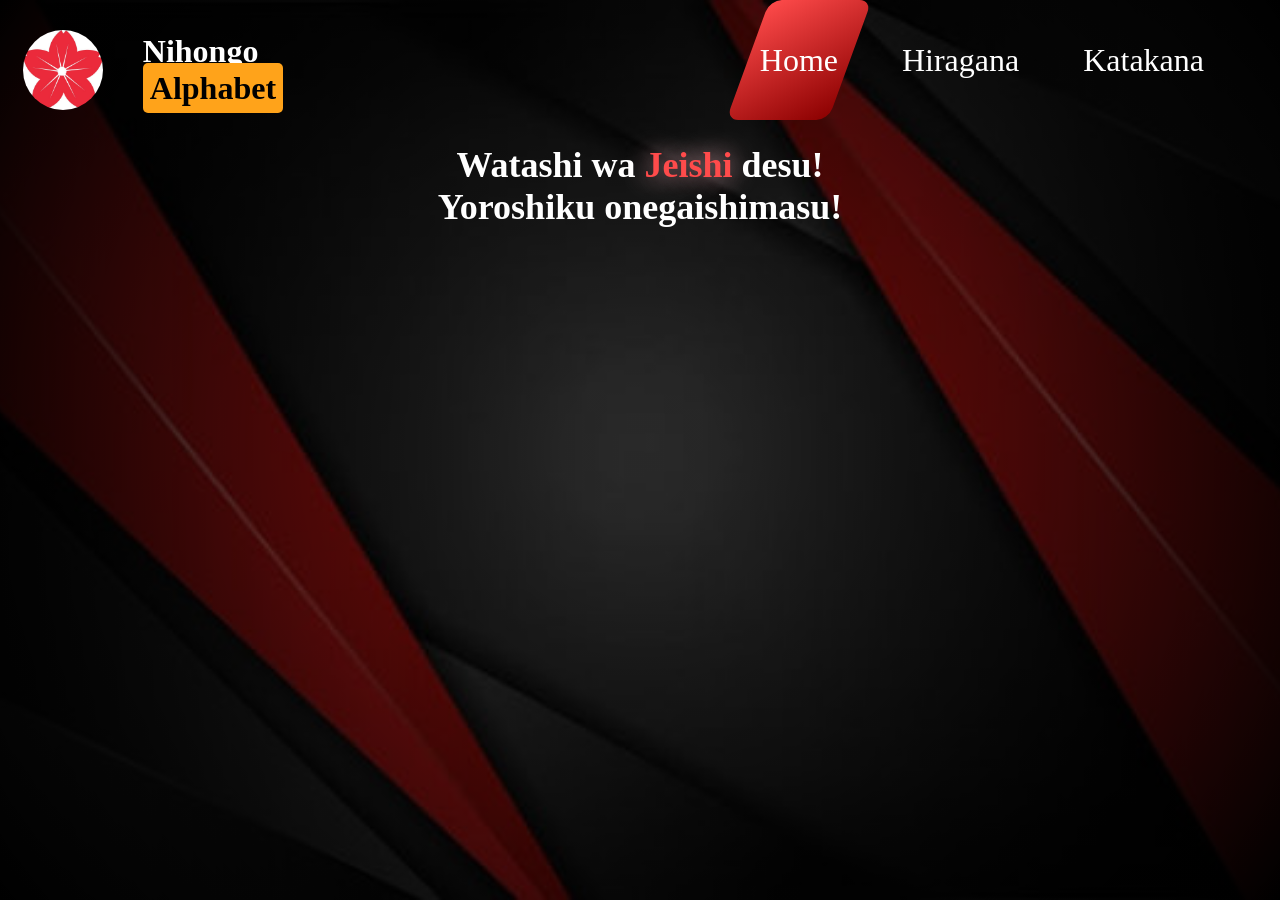
<file: index.html>
<!DOCTYPE html>
<html lang="en">
<head>
  <meta charset="UTF-8">
  <meta name="viewport" content="width=device-width, initial-scale=1.0">
  <meta http-equiv="X-UA-Compatible" content="ie=edge">
  <title>My Website</title>
  <link rel="stylesheet" href="style.css">
</head>
<body>
  <header>
    <nav class="navbar">
      <a href="#" class="logo">
        <img src="sakura.jpg" alt="Picture of Sakura" height="80px" width="80px">
        <h2 class="title">
          Nihongo <br><span class="hub">Alphabet</span>
        </h2>
    </a>
         <div class="list">
       <ul>
         <li> <a href="index.html" class="active"><span>Home</span></a>
         </li>
         <li> <a href="Hiragana.html"><span>Hiragana</span></a>
         </li>
         <li> <a href="Katakana.html"><span>Katakana</span></a>
         </li>
        </ul>
          </div>
    </nav>
  </header>
    <h1>Watashi wa <span class="name">Jeishi</span> desu!<br>Yoroshiku onegaishimasu!</h1>
</body>
</html>
</file>
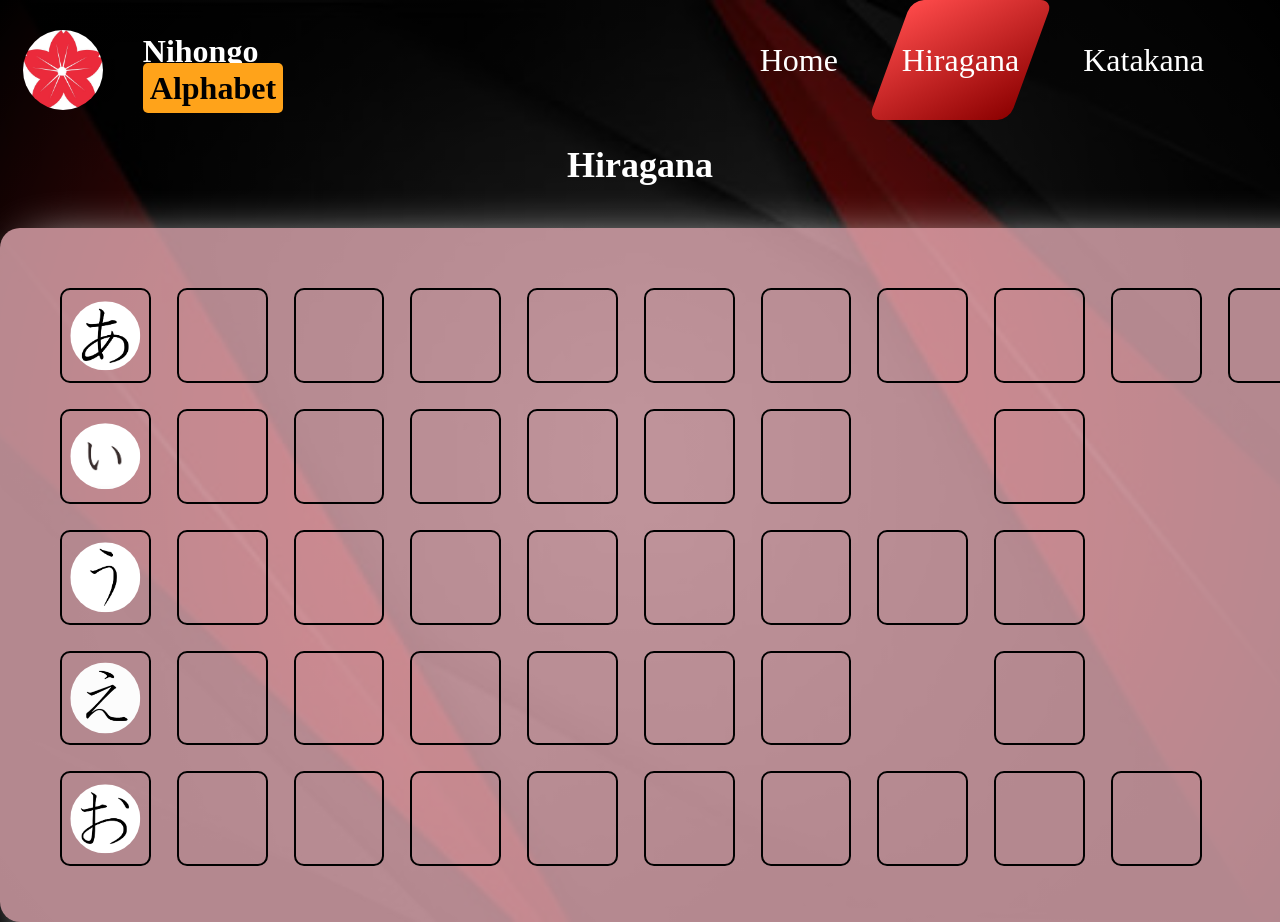
<file: Hiragana.html>
<!DOCTYPE html>
<html lang="en">
<head>
  <meta charset="UTF-8">
  <meta name="viewport" content="width=device-width, initial-scale=1.0">
  <meta http-equiv="X-UA-Compatible" content="ie=edge">
  <title>My Website</title>
  <link rel="stylesheet" href="style.css">
</head>
<body>
  <header>
    <nav class="navbar">
      <a href="index.html" class="logo">
        <img src="sakura.jpg" alt="Picture of Sakura" height="80px" width="80px">
        <h2 class="title">
          Nihongo <br><span class="hub">Alphabet</span>
        </h2>
    </a>
         <div class="list">
       <ul>
         <li> <a href="index.html"><span>Home</span></a>
         </li>
         <li> <a href="#" class="active"><span>Hiragana</span></a>
         </li>
         <li> <a href="Katakana.html"><span>Katakana</span></a>
         </li>
        </ul>
          </div>
    </nav>
  </header>
<h1>Hiragana</h1>
<br>
    <div class="container">
        <div class="Hiragana">
          <img src="a.png" id="a">
          <span class="kana-text">A</span>
        </div>
        <div class="Hiragana">
          <img src="i.jpg" id="i">
          <span class="kana-text">I</span>
        </div>
        <div class="Hiragana">
          <img src="u.png" id="u">
          <span class="kana-text">U</span>
        </div>
        <div class="Hiragana">
          <img src="e.jpg" id="e">
          <span class="kana-text">E</span>
        </div>
        <div class="Hiragana">
          <img src="o.png" id="o">
          <span class="kana-text">O</span>
        </div>
        <div class="Hiragana">
          
        </div>
        <div class="Hiragana">
          
        </div>
        <div class="Hiragana">
          
        </div>
        <div class="Hiragana">
          
        </div>
        <div class="Hiragana">
          
        </div>
        <div class="Hiragana">
          
        </div>
        <div class="Hiragana">
          
        </div>
        <div class="Hiragana">
          
        </div>
        <div class="Hiragana">
          
        </div>
        <div class="Hiragana">
          
        </div>
        <div class="Hiragana">
          
        </div>
        <div class="Hiragana">
          
        </div>
        <div class="Hiragana">
          
        </div>
        <div class="Hiragana">
          
        </div>
        <div class="Hiragana">
          
        </div>
        <div class="Hiragana">
          
        </div>
        <div class="Hiragana">
          
        </div>
        <div class="Hiragana">
          
        </div>
        <div class="Hiragana">
          
        </div>
        <div class="Hiragana">
          
        </div>
        <div class="Hiragana">
          
        </div>
        <div class="Hiragana">
          
        </div>
        <div class="Hiragana">
          
        </div>
        <div class="Hiragana">
          
        </div>
        <div class="Hiragana">
          
        </div>
        <div class="Hiragana">
          
        </div>
        <div class="Hiragana">
          
        </div>
        <div class="Hiragana">
          
        </div>
        <div class="Hiragana">
          
        </div>
        <div class="Hiragana">
          
        </div>
        <div class="Hiragana">
          
        </div>
        <div class="Hiragana" style="visibility:hidden;">
          
        </div>
        <div class="Hiragana">
          
        </div>
        <div class="Hiragana" style="visibility:hidden;">
          
        </div>
        <div class="Hiragana">
          
        </div>
        <div class="Hiragana">
          
        </div>
        <div class="Hiragana">
          
        </div>
        <div class="Hiragana">
          
        </div>
        <div class="Hiragana">
          
        </div>
        <div class="Hiragana">
          
        </div>
        <div class="Hiragana">
          
        </div>
        <div class="Hiragana" style="visibility:hidden;">
          
        </div>
        <div class="Hiragana" style="visibility:hidden;">
          
        </div>
        <div class="Hiragana" style="visibility:hidden;">
          
        </div>
        <div class="Hiragana">
          
        </div>
        <div class="Hiragana">
          
        </div>
        <div class="Hiragana" style="visibility:hidden;">
          
        </div>
        <div class="Hiragana" style="visibility:hidden;">
          
        </div>
        <div class="Hiragana" style="visibility:hidden;">
          
        </div>
        <div class="Hiragana" style="visibility:hidden;">
          
        </div>
    </div>
</body>
</html>
</file>
<file: style.css>
html, body {
  margin: 0;
  padding: 0;
  width: 100%;
  overflow-x: hidden; /* prevents that white space */
  min-height: 100vh;
}

body {
  background: 
    radial-gradient(
      circle,
      rgba(0,0,0,0.4) 10%,
      rgba(0,0,0,1) 100%),
    url("Background.jpg");

  background-size: cover;
  background-position: center;
  background-repeat: no-repeat;
}

.navbar {
  justify-content: space-between;
  display: flex;
  align-items: center;
  padding: 0 1vw;
  height: clamp(100px, 120px, 300px);
}
img{ 
  margin-right:20px;
  border-radius: 50%;
}
.hub {
  color:black;
  background-color: #ffa31a;
  border-radius: 5px;
  padding:7px;
}
.logo {
  color:white;
  text-decoration: none;
  display:flex;
  align-items: center;
  margin-left: 10px;
  margin-top:20px;
  padding-right:10px;
  gap: 20px;
}
.title{
  font-size: clamp(2em, 2.5vh, 3em);
}

.list{
  height: 100%;
}

.list ul {
  height: 100%;
  margin-top: 0;
}
.list ul {
  display: flex;
  list-style: none;
  color: white;
  padding-right:4vw;
  font-size: clamp(2em, 2.5vh, 3em);
  gap: clamp(10px, 5vw, 40px);
}

.list ul li {
  height: 100%;
  align-content: center;
}
.list ul li a {
  display: flex;
  align-items: center;
  height: 100%;
  padding: 0 12px;
  text-decoration: none;
  color: white;
  transition: 0.3s ease;
}

.active {
  align-content: center;
  color: white;
  background: linear-gradient(145deg, #ff4b4b, #8B0000);
  padding:16px 15px;
  border-radius: 12px;
 transform: skewX(-20deg);
 flex-wrap: wrap;
}

.list ul li a:hover {
  background: linear-gradient(
    145deg,
    rgba(255, 75, 75, 0.4),
    rgba(139, 0, 0, 0.4)
  );
  transform: skewX(-20deg);
  border-radius: 12px;
}
.active span{
  display: inline-block;
  transform: skewX(20deg);
}
h1{
  font-size: 4vh;
  color: white;
  text-align: center;
}
.name{
  color: #ff4b4b;
  text-shadow: 0px 0px 2vw pink;
  font-weight: bold;
}

/* Kana */

.container {
  padding: 30px;
  background-color: rgba(255,192,203, 0.7);
  
  max-width: 700px;
  width: 90%;
  
  margin: auto;
  box-shadow: 2vw 2vh 50px white;
  border-radius: 20px;

  display: grid;
  grid-template-columns: repeat(5, 1fr);
  gap: 15px; /* slightly tighter spacing */
}

.Hiragana, .Katakana {
  width: 100%;
  aspect-ratio: 1 / 1;
  border-radius: 10px;
  position: relative;
  border:2px solid black;
}

.Hiragana ,.Katakana img {
  width: 100%;
  height: 100%;
  object-fit: contain;
  
}
#a, #i, #u, #e, #o {
  position: absolute;
  top: 50%;
  left: 50%;
  transform: translate(-50%, -50%);
  max-width: 80%;
  max-height: 80%;
}

.container {
  display: grid;
  grid-template-columns: repeat(5, 1fr);
  grid-auto-flow: row;
}

@media (min-width: 1024px) {
  .container {
    grid-auto-flow: column;
    grid-template-rows: repeat(5, 1fr);
    grid-template-columns: unset;
  }
}

@media (min-width: 1024px) {
  .container {
    max-width: 1400px;
    width: 98%;
    padding: 60px;
    gap: 30px;
  }
}

.Hiragana {
  position: relative;
  overflow: hidden;
}

/* hidden text */
.kana-text {
  position: absolute;
  inset: 0;
  display: flex;
  justify-content: center;
  align-items: center;

  font-size: 3rem;
  font-weight: bold;
  color: white;

  background: rgba(0, 0, 0, 0.6);
  
  opacity: 0;
  transition: 0.3s ease;
}

/* show on hover */
.Hiragana:hover .kana-text {
  opacity: 1;
}
</file>
